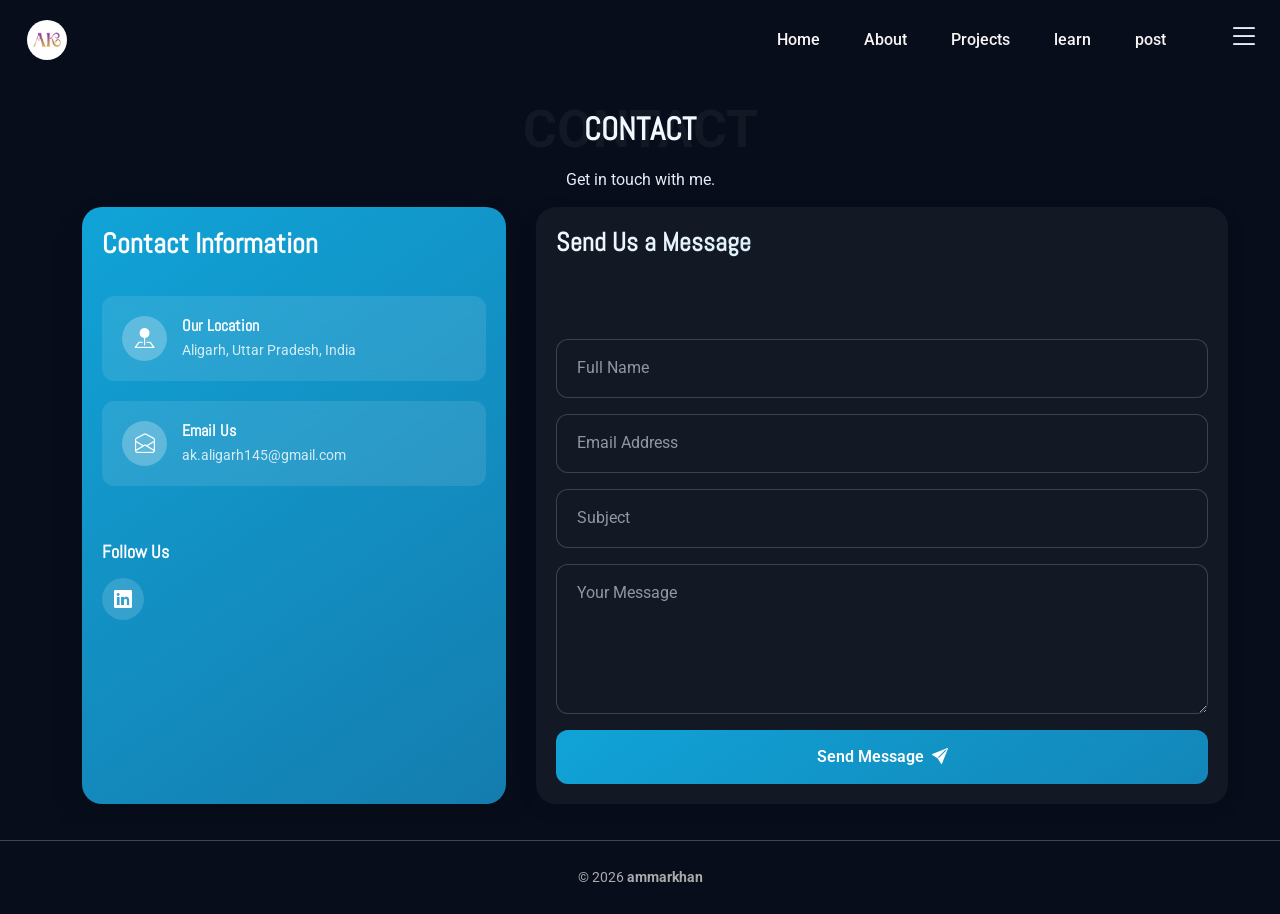
<file: templates/contact.html>
<!DOCTYPE html>
<html lang="en">

<head>
  <meta charset="utf-8">
  <meta content="width=device-width, initial-scale=1.0" name="viewport">
  <title>contact | Ammar Khan</title>
  <meta name="description" content="">
  <meta name="keywords" content="">

 

  <!-- Fonts -->
  <link href="https://fonts.googleapis.com" rel="preconnect">
  <link href="https://fonts.gstatic.com" rel="preconnect" crossorigin>
  <link href="https://fonts.googleapis.com/css2?family=Roboto:ital,wght@0,100;0,300;0,400;0,500;0,700;0,900;1,100;1,300;1,400;1,500;1,700;1,900&family=Mukta:wght@200;300;400;500;600;700;800&family=Abel:wght@400&display=swap" rel="stylesheet">

  <!-- Vendor CSS Files -->
  <link href="/static/assets/vendor/bootstrap/css/bootstrap.min.css" rel="stylesheet">
  <link href="/static/assets/vendor/bootstrap-icons/bootstrap-icons.css" rel="stylesheet">
  <link href="/static/assets/vendor/aos/aos.css" rel="stylesheet">
  <link href="/static/assets/vendor/swiper/swiper-bundle.min.css" rel="stylesheet">
  <link href="/static/assets/vendor/glightbox/css/glightbox.min.css" rel="stylesheet">

  <!-- Main CSS File -->
  <link href="/static/assets/css/main.css" rel="stylesheet">



</head>

<body class="index-page">

  <header id="header" class="header d-flex align-items-center position-relative">
    <div class="container-fluid position-relative d-flex align-items-center justify-content-between">

      <a href="/" class="logo d-flex align-items-center">
        <!-- Uncomment the line below if you also wish to use an image logo -->
        <img src="/static/assets/img/logo.png" alt="logo" class="logo-circle">
        <h1 class="sitename"></h1>
        </a>
      
     
       <div class="main-links d-none d-xl-flex align-items-center ">
          <a href="/" class="nav-link">Home</a>
          <a href="/about" class="nav-link">About</a>
          <a href="/projects" class="nav-link">Projects</a>
          
          <a href="/learn" class="nav-link">learn</a>
          <a href="/post" class="nav-link">post</a>
      </div>
       <nav id="navmenu" class="navmenu ">
        <ul>
         <li class="d-xl-none"><a href="/">Home</a></li>
    <li class="d-xl-none"><a href="/about">About</a></li>
 
    <li class="d-xl-none"><a href="/projects">Projects</a></li>
        <li class="d-xl-none"><a href="/learn">learn </a></li>
    <li class="d-xl-none"><a href="/post">post</a></li>
        
      
        

      
              <li><a href="/signup">Signup</a></li>
              
              <li><a href="/login">login</a></li>
           
              <li><a href="/contact">Contact</a></li>
            </ul>
         
          
       
        <i class="mobile-nav-toggle  bi bi-list"></i>
      </nav>

      

    </div>
  </header>
            
  
   <!-- Contact Section -->
    <section id="contact" class="contact section">
      <!-- Section Title -->
      <div class="container section-title" data-aos="fade-up">
        <span class="description-title">Contact</span>
        <h2>Contact</h2>
        <p>Get in touch with me.</p>
      </div><!-- End Section Title -->

      <div class="container">
        <div class="contact-wrapper">
          <div class="contact-info-panel">
            <div class="contact-info-header">
              <h3>Contact Information</h3>
              
            </div>

            <div class="contact-info-cards">
              <div class="info-card">
                <div class="icon-container">
                  <i class="bi bi-pin-map-fill"></i>
                </div>
                <div class="card-content">
                  <h4>Our Location</h4>
                  <p>Aligarh, Uttar Pradesh, India</p>
                </div>
              </div>

              <div class="info-card">
                <div class="icon-container">
                  <i class="bi bi-envelope-open"></i>
                </div>
                <div class="card-content">
                  <h4>Email Us</h4>
                  <p>ak.aligarh145@gmail.com</p>
                </div>
              </div>
             
               
          
             

              

          <div class="social-links-panel">
              <h5>Follow Us</h5>
              <div class="social-icons">
             
                <a href="https://linkedin.com/in/ammar-khan-590316248"><i class="bi bi-linkedin"></i></a>
               
              </div>
            </div>
          </div>
           </div>

            <div class="form-container">
              <h3>Send Us a Message</h3>
              
                <form method="POST" action="/contact" enctype="multipart/form-data"  >
             
                <div class="form-floating mb-3">
                  <input type="text" class="form-control" id="nameInput" name="name" placeholder="Full Name" required>
                  <label for="nameInput">Full Name</label>
                </div>

                <div class="form-floating mb-3">
                  <input type="email" class="form-control" id="emailInput" name="email" placeholder="Email Address" required>
                  <label for="emailInput">Email Address</label>
                </div>

                <div class="form-floating mb-3">
                  <input type="text" class="form-control" id="subjectInput" name="subject" placeholder="Subject" required>
                  <label for="subjectInput">Subject</label>
                </div>

                <div class="form-floating mb-3">
                  <textarea class="form-control" id="messageInput" name="message" rows="5" placeholder="Your Message" style="height: 150px" required></textarea>
                  <label for="messageInput">Your Message</label>
                </div>

                

                <div class="d-grid">
                  <button type="submit" class="btn-submit">Send Message <i class="bi bi-send-fill ms-2"></i></button>
                </div>
              </form>
            </div>
         
        </div>
      </div>
    </section><!-- /Contact Section -->

    <hr>
    <footer class="site-footer">
  <div class="footer-content">

    <p class="copyright">
      © <span>2026</span> <strong>ammarkhan</strong>
    </p>

  </div>
</footer>
   

 
  <!-- Preloader -->
  <div id="preloader"></div>

  <!-- Vendor JS Files -->
  <script src="/static/assets/vendor/bootstrap/js/bootstrap.bundle.min.js"></script>

  <script src="/static/assets/vendor/aos/aos.js"></script>
  <script src="/static/assets/vendor/purecounter/purecounter_vanilla.js"></script>
  <script src="/static/assets/vendor/imagesloaded/imagesloaded.pkgd.min.js"></script>
  <script src="/static/assets/vendor/isotope-layout/isotope.pkgd.min.js"></script>
  <script src="/static/assets/vendor/swiper/swiper-bundle.min.js"></script>
  <script src="/static/assets/vendor/glightbox/js/glightbox.min.js"></script>

  <!-- Main JS File -->
  <script src="/static/assets/js/main.js"></script>

</body>
</html>
</file>
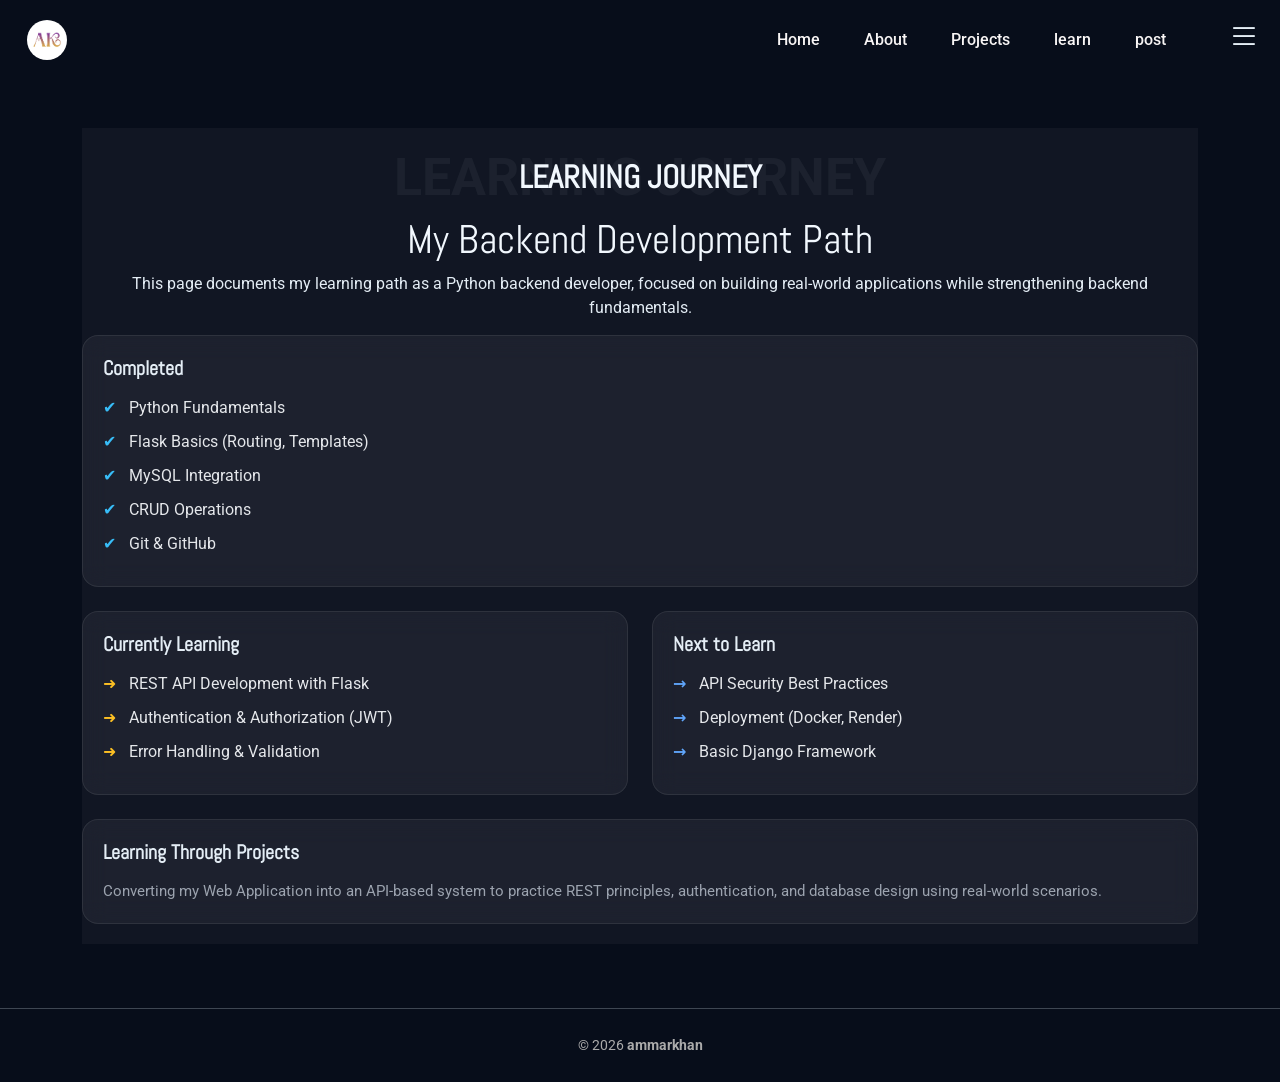
<file: templates/learn.html>
<!DOCTYPE html>
<html lang="en">

<head>
  <meta charset="utf-8">
  <meta content="width=device-width, initial-scale=1.0" name="viewport">
  <title>learn | Ammar Khan</title>
  <meta name="description" content="">
  <meta name="keywords" content="">

 

  <!-- Fonts -->
  <link href="https://fonts.googleapis.com" rel="preconnect">
  <link href="https://fonts.gstatic.com" rel="preconnect" crossorigin>
  <link href="https://fonts.googleapis.com/css2?family=Roboto:ital,wght@0,100;0,300;0,400;0,500;0,700;0,900;1,100;1,300;1,400;1,500;1,700;1,900&family=Mukta:wght@200;300;400;500;600;700;800&family=Abel:wght@400&display=swap" rel="stylesheet">

  <!-- Vendor CSS Files -->
  <link href="/static/assets/vendor/bootstrap/css/bootstrap.min.css" rel="stylesheet">
  <link href="/static/assets/vendor/bootstrap-icons/bootstrap-icons.css" rel="stylesheet">
  <link href="/static/assets/vendor/aos/aos.css" rel="stylesheet">
  <link href="/static/assets/vendor/swiper/swiper-bundle.min.css" rel="stylesheet">
  <link href="/static/assets/vendor/glightbox/css/glightbox.min.css" rel="stylesheet">

  <!-- Main CSS File -->
  <link href="/static/assets/css/main.css" rel="stylesheet">



</head>
<body class="index-page">

  <header id="header" class="header d-flex align-items-center position-relative">
    <div class="container-fluid position-relative d-flex align-items-center justify-content-between">

      <a href="/" class="logo d-flex align-items-center">
        <!-- Uncomment the line below if you also wish to use an image logo -->
        <img src="/static/assets/img/logo.png" alt="logo" class="logo-circle">
        <h1 class="sitename"></h1>
        </a>
      
     
       <div class="main-links d-none d-xl-flex align-items-center ">
          <a href="/" class="nav-link">Home</a>
          <a href="/about" class="nav-link">About</a>
          <a href="/projects" class="nav-link">Projects</a>
          
          <a href="/learn" class="nav-link">learn</a>
          <a href="/post" class="nav-link">post</a>
      </div>
       <nav id="navmenu" class="navmenu ">
        <ul>
         <li class="d-xl-none"><a href="/">Home</a></li>
    <li class="d-xl-none"><a href="/about">About</a></li>
 
    <li class="d-xl-none"><a href="/projects">Projects</a></li>
        <li class="d-xl-none"><a href="/learn">learn </a></li>
    <li class="d-xl-none"><a href="/post">post</a></li>
        
      
        

      
              <li><a href="/signup">Signup</a></li>
              
              <li><a href="/login">login</a></li>
           
              <li><a href="/contact">Contact</a></li>
            </ul>
         
          
       
        <i class="mobile-nav-toggle  bi bi-list"></i>
      </nav>

      

    </div>
  </header>

<div class="container py-5">

  <!-- Header -->
   <section id="about" class="about section light-background">

      <!-- Section Title -->
    <div class="container section-title" data-aos="fade-up">
        <span class="description-title">Learning journey</span>
        <h2>Learning journey</h2>
        <h1 >My Backend Development Path</h1>
        <p class="intro-text">
      This page documents my learning path as a Python backend developer,
      focused on building real-world applications while strengthening backend fundamentals.
    </p>
      </div><!-- End Section Title -->
      
 

  <!-- Completed Section -->
  <div class="glass-card mb-4">
    <h5 class="card-title">Completed</h5>
    <ul class="journey-list">
      <li>Python Fundamentals</li>
      <li>Flask Basics (Routing, Templates)</li>
      <li>MySQL Integration</li>
      <li>CRUD Operations</li>
      <li>Git & GitHub</li>
    </ul>
  </div>

  <!-- Current + Next -->
  <div class="row g-4 mb-4">
    <div class="col-md-6">
      <div class="glass-card h-100">
        <h5 class="card-title">Currently Learning</h5>
        <ul class="journey-list current">
          <li>REST API Development with Flask</li>
          <li>Authentication & Authorization (JWT)</li>
          <li>Error Handling & Validation</li>
        </ul>
      </div>
    </div>

    <div class="col-md-6">
      <div class="glass-card h-100">
        <h5 class="card-title">Next to Learn</h5>
        <ul class="journey-list next">
          <li>API Security Best Practices</li>
          <li>Deployment (Docker, Render)</li>
          <li>Basic Django Framework</li>
        </ul>
      </div>
    </div>
  </div>

  <!-- Learning Through Projects -->
  <div class="glass-card">
    <h5 class="card-title">Learning Through Projects</h5>
    <p class="project-text">
      Converting my Web Application into an API-based system to
      practice REST principles, authentication, and database design using real-world scenarios.
    </p>
  </div>

</div>



<hr>
    <footer class="site-footer">
  <div class="footer-content">

  
    <p class="copyright">
      © <span>2026</span> <strong>ammarkhan</strong>
    </p>

  </div>
</footer>

  <!-- Preloader -->
  <div id="preloader"></div>

  <!-- Vendor JS Files -->
  <script src="/static/assets/vendor/bootstrap/js/bootstrap.bundle.min.js"></script>
 
  <script src="/static/assets/vendor/aos/aos.js"></script>
  <script src="/static/assets/vendor/purecounter/purecounter_vanilla.js"></script>
  <script src="/static/assets/vendor/imagesloaded/imagesloaded.pkgd.min.js"></script>
  <script src="/static/assets/vendor/isotope-layout/isotope.pkgd.min.js"></script>
  <script src="/static/assets/vendor/swiper/swiper-bundle.min.js"></script>
  <script src="/static/assets/vendor/glightbox/js/glightbox.min.js"></script>

  <!-- Main JS File -->
  <script src="/static/assets/js/main.js"></script>

</body>
</html>
</file>
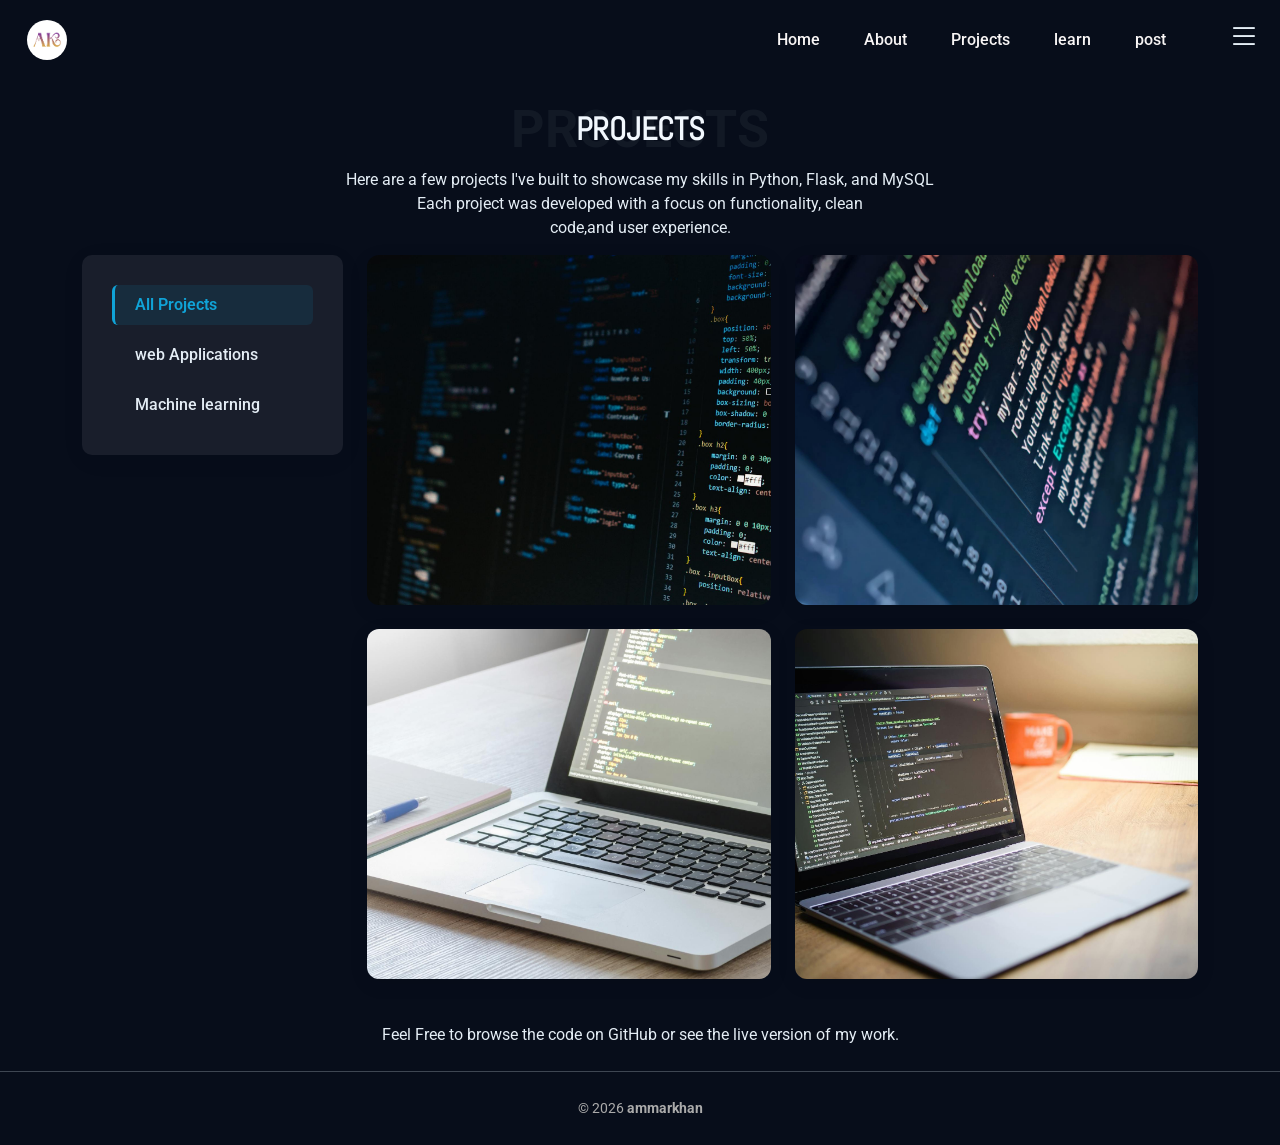
<file: templates/projects.html>
<!DOCTYPE html>
<html lang="en">

<head>
  <meta charset="utf-8">
  <meta content="width=device-width, initial-scale=1.0" name="viewport">
  <title>Projects | Ammar Khan</title>
  <meta name="description" content="">
  <meta name="keywords" content="">

 

  <!-- Fonts -->
  <link href="https://fonts.googleapis.com" rel="preconnect">
  <link href="https://fonts.gstatic.com" rel="preconnect" crossorigin>
  <link href="https://fonts.googleapis.com/css2?family=Roboto:ital,wght@0,100;0,300;0,400;0,500;0,700;0,900;1,100;1,300;1,400;1,500;1,700;1,900&family=Mukta:wght@200;300;400;500;600;700;800&family=Abel:wght@400&display=swap" rel="stylesheet">

  <!-- Vendor CSS Files -->
  <link href="/static/assets/vendor/bootstrap/css/bootstrap.min.css" rel="stylesheet">
  <link href="/static/assets/vendor/bootstrap-icons/bootstrap-icons.css" rel="stylesheet">
  <link href="/static/assets/vendor/aos/aos.css" rel="stylesheet">
  <link href="/static/assets/vendor/swiper/swiper-bundle.min.css" rel="stylesheet">
  <link href="/static/assets/vendor/glightbox/css/glightbox.min.css" rel="stylesheet">

  <!-- Main CSS File -->
  <link href="/static/assets/css/main.css" rel="stylesheet">



</head>

<body class="index-page">

  <header id="header" class="header d-flex align-items-center position-relative">
    <div class="container-fluid position-relative d-flex align-items-center justify-content-between ">

      <a href="/" class="logo d-flex align-items-center">
        <!-- Uncomment the line below if you also wish to use an image logo -->
        <img src="/static/assets/img/logo.png" alt="logo" class="logo-circle">
        <h1 class="sitename"></h1>
        </a>

      <div class="main-links d-none d-xl-flex align-items-center ">
          <a href="/" class="nav-link">Home</a>
          <a href="/about" class="nav-link">About</a>
          <a href="/projects" class="nav-link">Projects</a>
        
          <a href="/learn" class="nav-link">learn</a>
          <a href="/post" class="nav-link">post</a>
      </div>
    <nav id="navmenu" class="navmenu">
  <ul>

    <!-- MOBILE-ONLY LINKS -->
    <li class="d-xl-none"><a href="/">Home</a></li>
    <li class="d-xl-none"><a href="/about">About</a></li>
    
    <li class="d-xl-none"><a href="/projects">Projects</a></li>
    <li class="d-xl-none"><a href="/learn">learn</a></li>
    <li class="d-xl-none"><a href="/post">post</a></li>

      <li><a href="/contact">Contact</a></li>
            </ul>

     

  <!-- MOBILE TOGGLE -->
  <i class="mobile-nav-toggle d-xl-none bi bi-list"></i>
</nav>
  </header>

<!-- project Section -->
    <section id="project" class="project section">

      <!-- Section Title -->
      <div class="container section-title" data-aos="fade-up">
        <span class="description-title">Projects</span>
        <h2>Projects</h2>
        <p>Here are a few projects I've built to showcase my skills in Python, Flask, and MySQL</p>
        <p>Each project was developed with a focus on functionality, clean</p>
        <p>code,and user experience.</p>
      </div><!-- End Section Title -->

      <div class="container" data-aos="fade-up" data-aos-delay="100">

        <div class="isotope-layout" data-default-filter="*" data-layout="masonry" data-sort="original-order">

          <div class="row">
            <div class="col-lg-3 filter-sidebar">
              <div class="filters-wrapper" data-aos="fade-right" data-aos-delay="150">
                <ul class="project-filters isotope-filters">
                  <li data-filter="*" class="filter-active">All Projects</li>
                  <li data-filter=".filter-webApplications">web Applications</li>
                  <li data-filter=".filter-Machinelearning">Machine learning</li>
                 
                </ul>
              </div>
            </div>

            <div class="col-lg-9">
              <div class="row gy-4 project-container isotope-container" data-aos="fade-up" data-aos-delay="0">

                <div class="col-lg-6 col-md-6 project-item isotope-item filter-webApplications">
                  <div class="project-wrap">
                    <img src="/static/assets/img/project/project1.jpg" class="img-fluid" alt="project Image" loading="lazy">
                    <div class="project-info">
                      <div class="content">
                        <span class="category">Bookstore web Application</span>
                        <p>Full stack web application with flask and MySQL.</p>
                        
                            
                        <div class="target=_blank github-box d-flex align-items-center justify-content-center">
                        <a href="https://github.com/Ammar-Dev74/Bookstore-web-application">
                          View on GitHub
                           </a>
                          
                          
                  </div>
                          </div>
                    </div>
                  </div>
                </div><!-- End project Item -->

                <div class="col-lg-6 col-md-6 project-item isotope-item filter-webApplications">
                  <div class="project-wrap">
                    <img src="/static/assets/img/project/project2.jpg" class="img-fluid" alt="project Image" loading="lazy">
                    <div class="project-info">
                      <div class="content">
                        <span class="category">Portfolio website</span>
                         <p>A modern, responsive Protfolio website built to showcase my project and skills.</p>
                        
                            
                        <div class="target=_blank github-box d-flex align-items-center justify-content-center">
                        <a href="https://github.com/Ammar-Dev74/Portfolio-website">
                          View on GitHub
                           </a>
                        </div>
                      </div>
                    </div>
                  </div>
                </div><!-- End project Item -->

                <div class="col-lg-6 col-md-6 project-item isotope-item filter-webApplications">
                  <div class="project-wrap">
                    <img src="/static/assets/img/project/project3.jpg" class="img-fluid" alt="project Image" loading="lazy">
                    <div class="project-info">
                      <div class="content">
                        <span class="category">CRUD Product application</span>
                        <p>Implementing crud functionality for products.</p>
                        
                            
                        <div class="target=_blank github-box d-flex align-items-center justify-content-center">
                        <a href="https://github.com/Ammar-Dev74/product-store-flask.git">
                          View on GitHub
                           </a>
                        </div>
                      </div>
                    </div>
                  </div>
                </div><!-- End project Item -->

                <div class="col-lg-6 col-md-6 project-item isotope-item filter-Machinelearning">
                  <div class="project-wrap">
                    <img src="/static/assets/img/project/project4.jpg" class="img-fluid" alt="project Image" loading="lazy">
                    <div class="project-info">
                      <div class="content">
                        <span class="category">Stock price prediction</span>
                        <p>Machine learning project to predict stock price using LSTM model.</p>
                        
                            
                        <div class="target=_blank github-box d-flex align-items-center justify-content-center">
                        <a href="https://github.com/Ammar-Dev74/Stock-Price-prediction-">
                          View on GitHub
                           </a>
                        </div>
                      </div>
                    </div>
                  </div>
                </div><!-- End project Item -->
              </div><!-- End project Container -->
            </div>
          </div>

        </div>

      </div>

    </section><!-- /project Section -->
<p class="text-center my-4">
  Feel Free to browse the code on GitHub or see the live version of my work.
</p>



<hr>
  <footer class="site-footer">
  <div class="footer-content">

 
    <p class="copyright">
      © <span>2026</span> <strong>ammarkhan</strong>
    </p>

  </div>
</footer>




  <!-- Preloader -->
  <div id="preloader"></div>

  <!-- Vendor JS Files -->
  <script src="/static/assets/vendor/bootstrap/js/bootstrap.bundle.min.js"></script>
 
  <script src="/static/assets/vendor/aos/aos.js"></script>
  <script src="/static/assets/vendor/purecounter/purecounter_vanilla.js"></script>
  <script src="/static/assets/vendor/imagesloaded/imagesloaded.pkgd.min.js"></script>
  <script src="/static/assets/vendor/isotope-layout/isotope.pkgd.min.js"></script>
  <script src="/static/assets/vendor/swiper/swiper-bundle.min.js"></script>
  <script src="/static/assets/vendor/glightbox/js/glightbox.min.js"></script>

  <!-- Main JS File -->
  <script src="/static/assets/js/main.js"></script>

</body>

</html>
</file>
<file: static/assets/css/main.css>
/* Fonts */
:root {
  --default-font: "Roboto",  system-ui, -apple-system, "Segoe UI", Roboto, "Helvetica Neue", Arial, "Noto Sans", "Liberation Sans", sans-serif, "Apple Color Emoji", "Segoe UI Emoji", "Segoe UI Symbol", "Noto Color Emoji";
  --heading-font: "Abel",  sans-serif;
  --nav-font: "Mukta",  sans-serif;
}

/* Global Colors - The following color variables are used throughout the website. Updating them here will change the color scheme of the entire website */
:root { 
  --background-color: #070d1a; /* Background color for the entire website, including individual sections */
  --default-color: #e4edf5; /* Default color used for the majority of the text content across the entire website */
  --heading-color: #f2f8fe; /* Color for headings, subheadings and title throughout the website */
  --accent-color: #10a3d7; /* Accent color that represents your brand on the website. It's used for buttons, links, and other elements that need to stand out */
  --surface-color: #131825; /* The surface color is used as a background of boxed elements within sections, such as cards, icon boxes, or other elements that require a visual separation from the global background. */
  --contrast-color: #ffffff; /* Contrast color for text, ensuring readability against backgrounds of accent, heading, or default colors. */
}

/* Nav Menu Colors - The following color variables are used specifically for the navigation menu. They are separate from the global colors to allow for more customization options */
:root {
  --nav-color: #e4edf5;  /* The default color of the main navmenu links */
  --nav-hover-color: #10a3d7; /* Applied to main navmenu links when they are hovered over or active */
  --nav-mobile-background-color: rgba(22, 29, 44, 0.95); /* Used as the background color for mobile navigation menu */
  --nav-dropdown-background-color: rgba(23, 30, 47, 0.95); /* Used as the background color for dropdown items that appear when hovering over primary navigation items */
  --nav-dropdown-color: rgba(215, 226, 235, 0.645); /* Used for navigation links of the dropdown items in the navigation menu. */
  --nav-dropdown-hover-color: #ffffff; /* Similar to --nav-hover-color, this color is applied to dropdown navigation links when they are hovered over. */
}

/* Color Presets - These classes override global colors when applied to any section or element, providing reuse of the sam color scheme. */

.light-background {
  --background-color: #111623;
  --surface-color: #161c2a;
}

.dark-background {
  --background-color: #060606;
  --default-color: #ffffff;
  --heading-color: #ffffff;
  --surface-color: #252525;
  --contrast-color: #ffffff;
}


/*--------------------------------------------------------------
# General Styling & Shared Classes
--------------------------------------------------------------*/




  body {
  color: var(--default-color);
  background-color: var(--background-color);
  font-family: var(--default-font);
  }

a {
  color: var(--accent-color);
  text-decoration: none;
  transition: 0.3s;
}

a:hover {
  color: color-mix(in srgb, var(--accent-color), transparent 25%);
  text-decoration: none;
}

h1,
h2,
h3,
h4,
h5,
h6 {
  color: var(--heading-color);
  font-family: var(--heading-font);
}


/*--------------------------------------------------------------
# Global Header
--------------------------------------------------------------*/
.header {
  --background-color: rgba(255, 255, 255, 0);
  color: var(--default-color);
  background-color: var(--background-color);
  padding: 15px;
  transition: all 0.5s;
  z-index: 997;
}



.logo-circle {
  width: 40px;          /* increase for bigger logo */
  height: 40px;
  border-radius: 50%;    /* makes it circular */
  object-fit: cover;     /* prevents distortion */
  overflow: hidden;
}

.logo-circle {
  width: 20px;
  height: 20px;
}

@media (min-width: 992px) {
  .logo-circle {
    width:40px;
    height: 40px;
  }
}


.scrolled .header {
  box-shadow: 0px 0 18px rgba(0, 0, 0, 0.1);
}


.main-links {
  gap: 20px;
  position: absolute;
  left: 60%;
}

.main-links .nav-link {
  color: #f8f5f5;
  font-weight: 500;
   
  text-decoration: none;
  padding: 8px 12px;
  right:20px;
  top:20px ;
}




.main-links .nav-link:hover {
  color: #3e67a3;
}

/*--------------------------------------------------------------
# Navigation Menu
--------------------------------------------------------------*/
/* Navmenu */



.mobile-nav-toggle {
  color: var(--nav-color);
  position: fixed;
  
  top: 20px;
  right: 20px;
  
  
  font-size: 32px;
  line-height: 0;
  cursor: pointer;
  display: block !important;
  z-index: 998;
  transition: 0.3s;
}

.mobile-nav-toggle:hover {
  color: var(--nav-hover-color);
}

.navmenu {
  position: fixed;
  top: 0;
  bottom: 0;
  right: -300px;
  z-index: 997;
  transition: 0.3s;
  width: 300px;
  overflow: hidden;
  
}

.navmenu ul {
  display: block;
  list-style: none;
  padding: 20px 10px;
  margin: 0;
  overflow-y: auto;
  transition: 0.3s;
  z-index: 998;
}

.navmenu a,
.navmenu a:focus {
  color: var(--nav-dropdown-color);
  padding: 15px 20px;
  font-family: var(--nav-font);
  font-size: 17px;
  font-weight: 500;
  display: flex;
  align-items: center;
  justify-content: space-between;
  white-space: nowrap;
  transition: 0.3s;
}

.navmenu a i,
.navmenu a:focus i {
  font-size: 12px;
  line-height: 0;
  margin-left: 5px;
  width: 30px;
  height: 30px;
  display: flex;
  align-items: center;
  justify-content: center;
  border-radius: 50%;
  transition: 0.3s;
  background-color: color-mix(in srgb, var(--accent-color), transparent 90%);
}

.navmenu a i:hover,
.navmenu a:focus i:hover {
  background-color: var(--accent-color);
  color: var(--contrast-color);
}

.navmenu a:hover,
.navmenu .active,
.navmenu .active:focus {
  color: var(--nav-dropdown-hover-color);
}

.navmenu .active i,
.navmenu .active:focus i {
  background-color: var(--accent-color);
  color: var(--contrast-color);
  transform: rotate(180deg);
}

.navmenu .dropdown ul {
  position: static;
  display: none;
  z-index: 99;
  padding: 10px 0;
  margin: 10px 20px;
  box-shadow: none;
  transition: all 0.5s ease-in-out;
}

.navmenu .dropdown>.dropdown-active {
  display: block;
  background-color: var(--nav-dropdown-background-color);
  border: 1px solid color-mix(in srgb, var(--nav-dropdown-color), transparent 90%);
}

.mobile-nav-active .mobile-nav-toggle {
  right: 310px;
  font-size: 36px;
}

.mobile-nav-active .navmenu {
  position: fixed;
  overflow: hidden;
  top: 0;
  bottom: 0;
  right: 0;
  background-color: var(--nav-mobile-background-color);
  transition: 0.3s;
}







/*--------------------------------------------------------------
# Preloader
--------------------------------------------------------------*/
#preloader {
  position: fixed;
  inset: 0;
  z-index: 999999;
  overflow: hidden;
  background: var(--background-color);
  transition: all 0.6s ease-out;
}

#preloader:before {
  content: "";
  position: fixed;
  top: calc(50% - 30px);
  left: calc(50% - 30px);
  border: 6px solid #ffffff;
  border-color: var(--accent-color) transparent var(--accent-color) transparent;
  border-radius: 50%;
  width: 60px;
  height: 60px;
  animation: animate-preloader 1.5s linear infinite;
}

@keyframes animate-preloader {
  0% {
    transform: rotate(0deg);
  }

  100% {
    transform: rotate(360deg);
  }
}

/*--------------------------------------------------------------
# Scroll Top Button
--------------------------------------------------------------*/


/*--------------------------------------------------------------
# Disable aos animation delay on mobile devices
--------------------------------------------------------------*/
@media screen and (max-width: 768px) {
  [data-aos-delay] {
    transition-delay: 0 !important;
  }
}

/*--------------------------------------------------------------
# Global Page Titles & Breadcrumbs
--------------------------------------------------------------*/
.page-title {
  color: var(--default-color);
  background-color: var(--background-color);
  position: relative;
}

.page-title .heading {
  padding: 80px 0;
  border-top: 1px solid color-mix(in srgb, var(--default-color), transparent 90%);
}

.page-title .heading h1 {
  font-size: 38px;
  font-weight: 700;
}

.page-title nav {
  background-color: color-mix(in srgb, var(--default-color), transparent 95%);
  padding: 20px 0;
}

.page-title nav ol {
  display: flex;
  flex-wrap: wrap;
  list-style: none;
  margin: 0;
  font-size: 16px;
  font-weight: 600;
}

.page-title nav ol li+li {
  padding-left: 10px;
}

.page-title nav ol li+li::before {
  content: "/";
  display: inline-block;
  padding-right: 10px;
  color: color-mix(in srgb, var(--default-color), transparent 70%);
}

/*--------------------------------------------------------------
# Global Sections
--------------------------------------------------------------*/
section,
.section {
  color: var(--default-color);
  background-color: var(--background-color);
  padding: 20px 0;
  scroll-margin-top: 0;
  overflow: clip;
}

@media (max-width: 1024px) {

  section,
  .section {
    scroll-margin-top: 0;
  }
}

/*--------------------------------------------------------------
# Global Section Titles
--------------------------------------------------------------*/
.section-title {
  text-align: center;
  padding: 10px 0;
  margin-bottom: 5px;
  position: relative;
}

.section-title h2 {
  font-size: 32px;
  font-weight: 700;
  text-transform: uppercase;
  margin-bottom: 20px;
  padding-bottom: 0;
  position: relative;
  z-index: 2;
}

.section-title span {
  position: absolute;
  top: 4px;
  color: color-mix(in srgb, var(--heading-color), transparent 95%);
  left: 0;
  right: 0;
  z-index: 1;
  font-weight: 700;
  font-size: 52px;
  text-transform: uppercase;
  line-height: 1;
}

.section-title p {
  margin-bottom: 0;
  position: relative;
  z-index: 2;
}

@media (max-width: 575px) {
  .section-title h2 {
    font-size: 28px;
    margin-bottom: 15px;
  }

  .section-title span {
    font-size: 38px;
  }
}

/*--------------------------------------------------------------
# Hero Section
--------------------------------------------------------------*/
.hero {
  padding-top: 20px;
  position: relative;
  min-height: 100vh;
  width: 100%;
  display: flex;
  align-items: center;
  overflow: hidden;
  padding-bottom: 20px;
}

.hero::before {
  content: "";
  position: absolute;
  top: 0;
  left: 0;
  right: 0;
  bottom: 0;
  background-image: radial-gradient(circle, color-mix(in srgb, var(--accent-color), transparent 90%) 1px, transparent 1px);
  background-size: 30px 30px;
  opacity: 0.5;
  z-index: 1;
}

.hero .container {
  position: relative;
  z-index: 2;
}

.hero .hero-content {
  padding-right: 2.5rem;
}

@media (max-width: 991px) {
  .hero .hero-content {
    padding-right: 0;
    margin-bottom: 6rem;
    text-align: center;
  }
}

.hero .hero-content .subtitle {
  margin-bottom: 1.5rem;
  position: relative;
  display: inline-block;
}

.hero .hero-content .subtitle span {
  font-size: 1rem;
  font-weight: 700;
  letter-spacing: 3px;
  padding-bottom: 10px;
  position: relative;
  color: color-mix(in srgb, var(--heading-color), transparent 20%);
}

.hero .hero-content .subtitle span::after {
  content: "";
  position: absolute;
  left: 0;
  bottom: 0;
  width: 40px;
  height: 2px;
  background-color: var(--accent-color);
}

@media (max-width: 991px) {
  .hero .hero-content .subtitle span::after {
    right: 0;
    margin: 0 auto;
  }
}

.hero .hero-content .title {
  font-size: 4.5rem;
  line-height: 1.1;
  font-weight: 800;
  margin-bottom: 2rem;
  letter-spacing: -1px;
  color: var(--heading-color);
}

.hero .hero-content .title .highlight {
  position: relative;
  display: inline-block;
  color: var(--accent-color);
}

.hero .hero-content .title .highlight::after {
  content: "";
  position: absolute;
  bottom: 10px;
  left: 0;
  width: 100%;
  height: 8px;
  background-color: color-mix(in srgb, var(--accent-color), transparent 85%);
  z-index: -1;
}

@media (max-width: 1200px) {
  .hero .hero-content .title {
    font-size: 3.8rem;
  }
}

@media (max-width: 991px) {
  .hero .hero-content .title {
    font-size: 3.2rem;
  }
}

@media (max-width: 767px) {
  .hero .hero-content .title {
    font-size: 2.8rem;
  }
}

@media (max-width: 480px) {
  .hero .hero-content .title {
    font-size: 2.4rem;
  }
}

.hero .hero-content .description {
  margin-bottom: 2.5rem;
}

.hero .hero-content .description p {
  font-size: 1.05rem;
  line-height: 1.7;
  color: color-mix(in srgb, var(--default-color), transparent 20%);
}

.hero .hero-content .hero-buttons {
  display: flex;
  gap: 1.25rem;
}

@media (max-width: 991px) {
  .hero .hero-content .hero-buttons {
    justify-content: center;
  }
}

@media (max-width: 480px) {
  .hero .hero-content .hero-buttons {
    flex-direction: column;
    gap: 1rem;
  }
}

.hero .hero-content .hero-buttons .primary-btn {
  display: inline-flex;
  align-items: center;
  justify-content: center;
  background-color: var(--accent-color);
  color: var(--contrast-color);
  padding: 1rem 2rem;
  border-radius: 50px;
  font-weight: 600;
  transition: all 0.3s ease;
}

.hero .hero-content .hero-buttons .primary-btn i {
  margin-left: 8px;
  font-size: 0.85rem;
  transition: transform 0.3s ease;
}

.hero .hero-content .hero-buttons .primary-btn:hover {
  background-color: color-mix(in srgb, var(--accent-color), transparent 20%);
  transform: translateY(-3px);
  box-shadow: 0 10px 20px color-mix(in srgb, var(--accent-color), transparent 80%);
}

.hero .hero-content .hero-buttons .primary-btn:hover i {
  transform: translateX(4px);
}

.hero .hero-content .hero-buttons .secondary-btn {
  display: inline-flex;
  align-items: center;
  justify-content: center;
  border: 1px solid color-mix(in srgb, var(--default-color), transparent 75%);
  background-color: transparent;
  color: var(--default-color);
  padding: 1rem 2rem;
  border-radius: 50px;
  font-weight: 600;
  transition: all 0.3s ease;
}

.hero .hero-content .hero-buttons .secondary-btn:hover {
  border-color: var(--default-color);
  transform: translateY(-3px);
}

.hero .hero-visual {
  position: relative;
}

.hero .hero-visual .image-wrapper {
  position: relative;
  border-radius: 20px;
  overflow: hidden;
  transform: perspective(1000px) rotateY(-5deg) rotateX(5deg);
  transition: transform 0.5s ease;
  box-shadow: 0 25px 50px -12px rgba(0, 0, 0, 0.25);
}

.hero .hero-visual .image-wrapper:hover {
  transform: perspective(1000px) rotateY(0deg) rotateX(0deg);
}

.hero .hero-visual .image-wrapper .main-image {
  width: 100%;
  height: auto;
  display: block;
}

.hero .hero-visual .image-wrapper .floating-element {
  position: absolute;
  width: 60px;
  height: 60px;
  display: flex;
  align-items: center;
  justify-content: center;
  border-radius: 50%;
  background-color: color-mix(in srgb, var(--surface-color), transparent 40%);
  backdrop-filter: blur(10px);
  box-shadow: 0 8px 32px rgba(0, 0, 0, 0.1);
  animation: float 6s ease-in-out infinite;
}

.hero .hero-visual .image-wrapper .floating-element i {
  font-size: 1.5rem;
  color: var(--accent-color);
}

.hero .hero-visual .image-wrapper .floating-element.top-left {
  top: -20px;
  left: -20px;
  animation-delay: 0.5s;
}

.hero .hero-visual .image-wrapper .floating-element.bottom-right {
  bottom: -20px;
  right: -20px;
  animation-delay: 1.5s;
}

.hero .hero-visual .image-wrapper .experience-badge {
  position: absolute;
  bottom: 30px;
  left: 30px;
  background-color: color-mix(in srgb, var(--surface-color), transparent 40%);
  backdrop-filter: blur(10px);
  border-radius: 10px;
  padding: 1rem;
  display: flex;
  flex-direction: column;
  box-shadow: 0 8px 32px rgba(0, 0, 0, 0.1);
  min-width: 140px;
}

.hero .hero-visual .image-wrapper .experience-badge .years {
  font-size: 2.2rem;
  font-weight: 800;
  color: var(--accent-color);
  line-height: 1;
}

.hero .hero-visual .image-wrapper .experience-badge .text {
  font-size: 0.85rem;
  color: var(--default-color);
  font-weight: 500;
}

.hero .hero-visual .client-counter {
  position: absolute;
  top: 30px;
  right: -30px;
  background-color: var(--surface-color);
  border-radius: 10px;
  padding: 1.25rem;
  box-shadow: 0 10px 30px rgba(0, 0, 0, 0.1);
  display: flex;
  flex-direction: column;
  align-items: flex-start;
  min-width: 160px;
}

@media (max-width: 991px) {
  .hero .hero-visual .client-counter {
    right: 0;
  }
}

@media (max-width: 767px) {
  .hero .hero-visual .client-counter {
    right: 20px;
  }
}

.hero .hero-visual .client-counter .counter-number span {
  font-size: 2rem;
  font-weight: 800;
  color: var(--heading-color);
}

.hero .hero-visual .client-counter .counter-text span {
  font-size: 0.9rem;
  color: color-mix(in srgb, var(--default-color), transparent 20%);
}

@keyframes float {
  0% {
    transform: translateY(0);
  }

  50% {
    transform: translateY(-15px);
  }

  100% {
    transform: translateY(0);
  }
}

/*--------------------------------------------------------------
# project Section
--------------------------------------------------------------*/
@media (max-width: 991px) {
  .project .filter-sidebar {
    margin-bottom: 30px;
  }
}

.project .filters-wrapper {
  background-color: color-mix(in srgb, var(--surface-color), var(--default-color) 3%);
  padding: 30px;
  border-radius: 10px;
  box-shadow: 0 5px 25px rgba(0, 0, 0, 0.05);
}

@media (max-width: 991px) {
  .project .filters-wrapper {
    padding: 20px;
  }
}

.project .project-filters {
  padding: 0;
  margin: 0;
  list-style: none;
  display: flex;
  flex-direction: column;
  gap: 10px;
}

@media (max-width: 991px) {
  .project .project-filters {
    flex-direction: row;
    flex-wrap: wrap;
    justify-content: center;
  }
}

.project .project-filters li {
  cursor: pointer;
  padding: 12px 20px;
  font-size: 16px;
  font-weight: 500;
  line-height: 1;
  color: var(--default-color);
  transition: all 0.3s ease-in-out;
  border-radius: 6px;
  background: transparent;
  position: relative;
  border-left: 3px solid transparent;
}

@media (max-width: 991px) {
  .project .project-filters li {
    padding: 8px 16px;
    border: 1px solid color-mix(in srgb, var(--accent-color), transparent 80%);
    border-left-width: 3px;
  }
}

.project .project-filters li:hover {
  color: var(--accent-color);
  background-color: color-mix(in srgb, var(--accent-color), transparent 90%);
  border-left-color: color-mix(in srgb, var(--accent-color), transparent 50%);
}

.project .project-filters li.filter-active {
  color: var(--accent-color);
  background-color: color-mix(in srgb, var(--accent-color), transparent 90%);
  border-left-color: var(--accent-color);
  font-weight: 600;
}

.project .project-wrap {
  transition: 0.4s;
  position: relative;
  overflow: hidden;
  border-radius: 12px;
  box-shadow: 0 5px 20px rgba(0, 0, 0, 0.08);
  height: 100%;
}

.project .project-wrap img {
  transition: transform 0.6s cubic-bezier(0.215, 0.61, 0.355, 1);
  width: 100%;
  height: 350px;
  object-fit: cover;
}

.project .project-wrap .project-info {
  position: absolute;
  bottom: 0;
  left: 0;
  right: 0;
  padding: 25px;
  background: linear-gradient(to top, rgba(0, 0, 0, 0.8) 0%, rgba(0, 0, 0, 0.4) 60%, rgba(0, 0, 0, 0) 100%);
  z-index: 3;
  transition: all 0.4s cubic-bezier(0.215, 0.61, 0.355, 1);
  transform: translateY(20px);
  opacity: 0;
}

.project .project-wrap .project-info .content {
  transition: all 0.4s cubic-bezier(0.215, 0.61, 0.355, 1);
  transform: translateY(20px);
}

.project .project-wrap .project-info .category {
  display: inline-block;
  color: var(--accent-color);
  font-size: 14px;
  font-weight: 500;
  text-transform: uppercase;
  letter-spacing: 1px;
  margin-bottom: 8px;
}

.project .project-wrap .project-info h4 {
  font-size: 20px;
  color: var(--contrast-color);
  font-weight: 700;
  margin-bottom: 15px;
}

.project .project-wrap .project-info {
  display: flex;
  gap: 12px;
}




.project .project-wrap .project-info .project-links a {
  color: var(--contrast-color);
  width: 40px;
  height: 40px;
  display: flex;
  align-items: center;
  justify-content: center;
  background-color: color-mix(in srgb, var(--accent-color), transparent 30%);
  border-radius: 50%;
  font-size: 18px;
  transition: 0.3s;
}

.project .project-wrap .project-info .project-links a:hover {
  background-color: var(--accent-color);
  transform: translateY(-3px);
}

.project .project-wrap:hover {
  transform: translateY(-5px);
}

.project .project-wrap:hover img {
  transform: scale(1.08);
}

.project .project-wrap:hover .project-info {
  transform: translateY(0);
  opacity: 1;
}

.project .project-wrap:hover .project-info .content {
  transform: translateY(0);
}



/*--------------------------------------------------------------
# Contact Section
--------------------------------------------------------------*/


.contact .contact-wrapper {
  display: grid;
  grid-template-columns: 1fr;
  gap: 40px;
}

@media (min-width: 992px) {
  .contact .contact-wrapper {
    grid-template-columns: 38% 62%;
    gap: 30px;
  }
}

.contact .contact-info-panel {
  background: linear-gradient(145deg, var(--accent-color), color-mix(in srgb, var(--accent-color), #1a4372 40%));
  color: var(--contrast-color);
  border-radius: 20px;
  padding: 20px 20px;
  height: 100%;
  display: flex;
  flex-direction: column;
  box-shadow: 0 15px 35px rgba(0, 0, 0, 0.1);
}

.contact .contact-info-panel .contact-info-header {
  margin-bottom: 20px;
}

.contact .contact-info-panel .contact-info-header h3 {
  font-size: 28px;
  font-weight: 700;
  margin-bottom: 15px;
  color: var(--contrast-color);
}

.contact .contact-info-panel .contact-info-header p {
  font-size: 15px;
  opacity: 0.85;
  line-height: 1.6;
}

.contact .contact-info-cards {
  display: grid;
  grid-template-columns: 1fr;
  gap: 20px;
  margin-bottom: auto;
}

@media (min-width: 576px) and (max-width: 991px) {
  .contact .contact-info-cards {
    grid-template-columns: repeat(2, 1fr);
  }
}

.contact .info-card {
  background-color: rgba(255, 255, 255, 0.1);
  border-radius: 12px;
  padding: 20px;
  display: flex;
  align-items: center;
  gap: 15px;
  backdrop-filter: blur(5px);
  transition: all 0.3s ease;
}

.contact .info-card:hover {
  background-color: rgba(255, 255, 255, 0.2);
  transform: translateY(-5px);
}

.contact .info-card .icon-container {
  width: 45px;
  height: 45px;
  flex-shrink: 0;
  background-color: rgba(255, 255, 255, 0.25);
  border-radius: 50%;
  display: flex;
  align-items: center;
  justify-content: center;
}

.contact .info-card .icon-container i {
  font-size: 20px;
  color: var(--contrast-color);
}

.contact .info-card .card-content h4 {
  font-size: 16px;
  font-weight: 600;
  margin-bottom: 5px;
  color: var(--contrast-color);
}

.contact .info-card .card-content p {
  font-size: 14px;
  margin-bottom: 0;
  opacity: 0.8;
}

.contact .social-links-panel {
  margin-top: 35px;
}

.contact .social-links-panel h5 {
  font-size: 18px;
  font-weight: 600;
  margin-bottom: 15px;
  color: var(--contrast-color);
}

.contact .social-links-panel .social-icons {
  display: flex;
  gap: 12px;
}

.contact .social-links-panel .social-icons a {
  display: flex;
  align-items: center;
  justify-content: center;
  width: 42px;
  height: 42px;
  border-radius: 50%;
  background-color: rgba(255, 255, 255, 0.15);
  color: var(--contrast-color);
  font-size: 18px;
  transition: all 0.3s ease;
}

.contact .social-links-panel .social-icons a:hover {
  background-color: rgba(255, 255, 255, 0.3);
  transform: translateY(-5px);
}

.contact .contact-form-panel {
  display: flex;
  flex-direction: column;
  gap: 30px;
}

.contact .map-container {
  width: 100%;
  height: 280px;
  border-radius: 15px;
  overflow: hidden;
  box-shadow: 0 5px 20px rgba(0, 0, 0, 0.08);
}

.contact .form-container {
  background-color: var(--surface-color);
  border-radius: 20px;
  padding: 20px;
  box-shadow: 0 5px 25px rgba(0, 0, 0, 0.06);
}

.contact .form-container h3 {
  font-size: 26px;
  font-weight: 700;
  margin-bottom: 80px;
  color: var(--heading-color);
  background: linear-gradient(120deg, var(--heading-color), color-mix(in srgb, var(--heading-color), var(--accent-color) 30%));
  -webkit-background-clip: text;
  -webkit-text-fill-color: transparent;
  background-clip: text;
  text-fill-color: transparent;
}

.contact .form-container p {
  font-size: 15px;
  color: color-mix(in srgb, var(--default-color), transparent 15%);
  margin-bottom: 25px;
}

.contact .form-container .form-floating {
  margin-bottom: 20px;
}

.contact .form-container .form-floating .form-control {
  border-radius: 12px;
  border: 1px solid color-mix(in srgb, var(--default-color), transparent 80%);
  padding: 24px 20px 8px 20px;
  height: calc(3.5rem + 3px);
  background-color: var(--surface-color);
  color: var(--default-color);
  transition: all 0.3s ease;
}

.contact .form-container .form-floating .form-control:focus {
  box-shadow: 0 0 0 4px color-mix(in srgb, var(--accent-color), transparent 85%);
  border-color: color-mix(in srgb, var(--accent-color), transparent 40%);
  background-color: var(--surface-color);
}

.contact .form-container .form-floating .form-control::placeholder {
  color: transparent;
}

.contact .form-container .form-floating label {
  color: color-mix(in srgb, var(--default-color), transparent 40%);
  padding: 1rem 1.25rem 2.5rem 1.25rem;
}

.contact .form-container .form-floating label::after {
  background-color: transparent;
}

.contact .form-container .btn-submit {
  background: linear-gradient(145deg, var(--accent-color), color-mix(in srgb, var(--accent-color), #1a4372 30%));
  color: var(--contrast-color);
  border: none;
  padding: 15px 25px;
  border-radius: 12px;
  font-weight: 600;
  font-size: 16px;
  transition: all 0.3s ease;
  display: flex;
  align-items: center;
  justify-content: center;
}

.contact .form-container .btn-submit:hover {
  transform: translateY(-3px);
  box-shadow: 0 10px 20px color-mix(in srgb, var(--accent-color), transparent 75%);
}

.contact .form-container .btn-submit i {
  transition: transform 0.3s ease;
}

.contact .form-container .btn-submit:hover i {
  transform: translateX(5px);
}

@media (max-width: 768px) {
  .contact .contact-info-panel {
    padding: 30px 25px;
  }

  .contact .form-container {
    padding: 30px 25px;
  }
}

@media (max-width: 576px) {
  .contact .social-links-panel .social-icons {
    flex-wrap: wrap;
  }
}

/*--------------------------------------------------------------
# project Details Section
--------------------------------------------------------------*/
.project-details {
  --card-border-radius: 12px;
  --content-spacing: 4rem;
}

.project-details .project-header {
  margin-bottom: 2.5rem;
  position: relative;
}

.project-details .project-header .project-title {
  font-size: 2.6rem;
  font-weight: 700;
  margin-bottom: 1.5rem;
  position: relative;
}

.project-details .project-header .project-title:after {
  content: "";
  position: absolute;
  left: 0;
  bottom: -10px;
  width: 80px;
  height: 4px;
  background-color: var(--accent-color);
  border-radius: 2px;
}

.project-details .project-header .project-meta {
  display: flex;
  gap: 1.5rem;
  margin-bottom: 1.2rem;
  flex-wrap: wrap;
}

.project-details .project-header .project-meta .meta-item {
  display: flex;
  align-items: center;
  color: color-mix(in srgb, var(--default-color), transparent 20%);
}

.project-details .project-header .project-meta .meta-item i {
  color: var(--accent-color);
  font-size: 1.2rem;
  margin-right: 8px;
}

.project-details .project-header .project-meta .meta-item a {
  color: inherit;
  transition: all 0.3s;
}

.project-details .project-header .project-meta .meta-item a:hover {
  color: var(--accent-color);
  text-decoration: underline;
}

.project-details .project-header .project-tags {
  display: flex;
  gap: 0.7rem;
  flex-wrap: wrap;
}

.project-details .project-header .project-tags .tag {
  background-color: color-mix(in srgb, var(--accent-color), transparent 90%);
  color: var(--accent-color);
  padding: 6px 16px;
  border-radius: 30px;
  font-size: 0.85rem;
  font-weight: 500;
  transition: all 0.3s;
}

.project-details .project-header .project-tags .tag:hover {
  background-color: color-mix(in srgb, var(--accent-color), transparent 75%);
  transform: translateY(-3px);
}

.project-details .project-header .technologies .tech-title {
  font-weight: 600;
  margin-bottom: 10px;
  color: var(--heading-color);
  text-align: right;
}

.project-details .project-header .technologies .tech-badges {
  display: flex;
  gap: 8px;
  flex-wrap: wrap;
  justify-content: flex-end;
}

.project-details .project-header .technologies .tech-badges span {
  background-color: color-mix(in srgb, var(--heading-color), transparent 90%);
  color: var(--heading-color);
  padding: 5px 12px;
  border-radius: 6px;
  font-size: 0.8rem;
  font-weight: 500;
  transition: all 0.3s;
}

.project-details .project-header .technologies .tech-badges span:hover {
  background-color: color-mix(in srgb, var(--heading-color), transparent 80%);
  transform: scale(1.05);
}

.project-details .media-showcase {
  margin-bottom: var(--content-spacing);
  border-radius: var(--card-border-radius);
  overflow: hidden;
  box-shadow: 0 5px 30px rgba(0, 0, 0, 0.08);
}

.project-details .media-showcase .swiper-wrapper {
  height: auto !important;
}

.project-details .media-showcase .swiper-slide img {
  width: 100%;
  aspect-ratio: 16/9;
  object-fit: cover;
}

.project-details .media-showcase .swiper-pagination {
  position: absolute;
  bottom: 20px;
}

.project-details .media-showcase .swiper-pagination .swiper-pagination-bullet {
  width: 10px;
  height: 10px;
  background-color: var(--contrast-color);
  opacity: 0.5;
  transition: all 0.3s ease;
}

.project-details .media-showcase .swiper-pagination .swiper-pagination-bullet-active {
  opacity: 1;
  width: 30px;
  border-radius: 5px;
  background-color: var(--accent-color);
}

.project-details .project-content .description-box {
  margin-bottom: 2rem;
}

.project-details .project-content .description-box h3 {
  margin-bottom: 1rem;
  font-size: 1.6rem;
  font-weight: 700;
  position: relative;
  display: inline-block;
}

.project-details .project-content .description-box h3:after {
  content: "";
  position: absolute;
  left: 0;
  bottom: -5px;
  width: 40px;
  height: 3px;
  background-color: var(--accent-color);
  border-radius: 2px;
}

.project-details .project-content .description-box .lead {
  font-size: 1.1rem;
  margin-bottom: 1rem;
  color: color-mix(in srgb, var(--default-color), transparent 10%);
  font-weight: 500;
}

.project-details .project-content .description-box p {
  margin-bottom: 1rem;
  color: color-mix(in srgb, var(--default-color), transparent 20%);
  line-height: 1.7;
}

.project-details .project-content .project-stats {
  display: grid;
  grid-template-columns: 1fr 1fr;
  gap: 1.5rem;
  margin-bottom: 2rem;
}

.project-details .project-content .project-stats .stat-item {
  background-color: var(--surface-color);
  padding: 1.5rem;
  border-radius: var(--card-border-radius);
  text-align: center;
  box-shadow: 0 5px 15px rgba(0, 0, 0, 0.03);
  transition: all 0.3s;
}

.project-details .project-content .project-stats .stat-item:hover {
  transform: translateY(-5px);
  box-shadow: 0 10px 25px rgba(0, 0, 0, 0.07);
}

.project-details .project-content .project-stats .stat-item .stat-number {
  font-size: 2.2rem;
  font-weight: 700;
  color: var(--accent-color);
  margin-bottom: 0.5rem;
}

.project-details .project-content .project-stats .stat-item .stat-label {
  font-size: 0.9rem;
  color: color-mix(in srgb, var(--default-color), transparent 30%);
}

.project-details .project-content .info-card {
  background-color: var(--surface-color);
  padding: 2rem;
  border-radius: var(--card-border-radius);
  height: 100%;
  box-shadow: 0 5px 15px rgba(0, 0, 0, 0.03);
  transition: all 0.3s;
}

.project-details .project-content .info-card:hover {
  transform: translateY(-5px);
  box-shadow: 0 15px 30px rgba(0, 0, 0, 0.08);
}

.project-details .project-content .info-card:hover .card-icon {
  background-color: var(--accent-color);
}

.project-details .project-content .info-card:hover .card-icon i {
  color: var(--contrast-color);
}

.project-details .project-content .info-card .card-icon {
  width: 60px;
  height: 60px;
  border-radius: 50%;
  background-color: color-mix(in srgb, var(--accent-color), transparent 85%);
  display: flex;
  align-items: center;
  justify-content: center;
  margin-bottom: 1.5rem;
  transition: all 0.3s;
}

.project-details .project-content .info-card .card-icon i {
  font-size: 1.8rem;
  color: var(--accent-color);
  transition: all 0.3s;
}

.project-details .project-content .info-card h4 {
  margin-bottom: 1rem;
  font-size: 1.3rem;
  font-weight: 600;
}

.project-details .project-content .info-card p {
  color: color-mix(in srgb, var(--default-color), transparent 20%);
  line-height: 1.6;
  margin-bottom: 0;
}

.project-details .project-content .project-gallery {
  margin: 3rem 0;
}

.project-details .project-content .project-gallery h3 {
  margin-bottom: 1.5rem;
  font-size: 1.6rem;
  font-weight: 700;
  position: relative;
  display: inline-block;
}

.project-details .project-content .project-gallery h3:after {
  content: "";
  position: absolute;
  left: 0;
  bottom: -5px;
  width: 40px;
  height: 3px;
  background-color: var(--accent-color);
  border-radius: 2px;
}

.project-details .project-content .project-gallery .gallery-item {
  border-radius: var(--card-border-radius);
  overflow: hidden;
  box-shadow: 0 5px 15px rgba(0, 0, 0, 0.05);
  transition: all 0.3s ease;
}

.project-details .project-content .project-gallery .gallery-item img {
  aspect-ratio: 1/1;
  object-fit: cover;
  transition: all 0.5s ease;
}

.project-details .project-content .project-gallery .gallery-item:hover {
  transform: translateY(-7px);
  box-shadow: 0 15px 30px rgba(0, 0, 0, 0.1);
}

.project-details .project-content .project-gallery .gallery-item:hover img {
  transform: scale(1.05);
}

.project-details .project-content .key-features {
  margin-bottom: 3rem;
}

.project-details .project-content .key-features h3 {
  margin-bottom: 1.5rem;
  font-size: 1.6rem;
  font-weight: 700;
  position: relative;
  display: inline-block;
}

.project-details .project-content .key-features h3:after {
  content: "";
  position: absolute;
  left: 0;
  bottom: -5px;
  width: 40px;
  height: 3px;
  background-color: var(--accent-color);
  border-radius: 2px;
}

.project-details .project-content .key-features .feature-item {
  background-color: var(--surface-color);
  padding: 2rem;
  border-radius: var(--card-border-radius);
  text-align: center;
  height: 100%;
  box-shadow: 0 5px 15px rgba(0, 0, 0, 0.03);
  transition: all 0.3s;
}

.project-details .project-content .key-features .feature-item:hover {
  transform: translateY(-7px);
  box-shadow: 0 15px 30px rgba(0, 0, 0, 0.08);
}

.project-details .project-content .key-features .feature-item:hover i {
  background-color: var(--accent-color);
  color: var(--contrast-color);
}

.project-details .project-content .key-features .feature-item i {
  font-size: 2rem;
  color: var(--accent-color);
  margin-bottom: 1rem;
  display: inline-flex;
  align-items: center;
  justify-content: center;
  width: 70px;
  height: 70px;
  background-color: color-mix(in srgb, var(--accent-color), transparent 90%);
  border-radius: 50%;
  transition: all 0.3s;
}

.project-details .project-content .key-features .feature-item h5 {
  margin-bottom: 1rem;
  font-weight: 600;
}

.project-details .project-content .key-features .feature-item p {
  color: color-mix(in srgb, var(--default-color), transparent 20%);
  margin-bottom: 0;
  font-size: 0.95rem;
}

.project-details .project-content .project-navigation {
  display: flex;
  justify-content: space-between;
  padding-top: 2.5rem;
  border-top: 1px solid color-mix(in srgb, var(--default-color), transparent 90%);
}

.project-details .project-content .project-navigation a {
  display: flex;
  align-items: center;
  color: var(--heading-color);
  font-weight: 600;
  transition: all 0.3s;
}

.project-details .project-content .project-navigation a i {
  font-size: 1.2rem;
  transition: all 0.3s;
}

.project-details .project-content .project-navigation a.prev-project i {
  margin-right: 8px;
}

.project-details .project-content .project-navigation a.prev-project:hover {
  color: var(--accent-color);
}

.project-details .project-content .project-navigation a.prev-project:hover i {
  transform: translateX(-5px);
}

.project-details .project-content .project-navigation a.all-projects {
  border: 2px solid color-mix(in srgb, var(--heading-color), transparent 80%);
  padding: 8px 16px;
  border-radius: 30px;
}

.project-details .project-content .project-navigation a.all-projects i {
  margin-right: 8px;
}

.project-details .project-content .project-navigation a.all-projects:hover {
  background-color: var(--accent-color);
  color: var(--contrast-color);
  border-color: var(--accent-color);
}

.project-details .project-content .project-navigation a.all-projects:hover i {
  transform: scale(1.1);
}

.project-details .project-content .project-navigation a.next-project i {
  margin-left: 8px;
}

.project-details .project-content .project-navigation a.next-project:hover {
  color: var(--accent-color);
}

.project-details .project-content .project-navigation a.next-project:hover i {
  transform: translateX(5px);
}

@media (max-width: 991px) {
  .project-details .project-header .technologies {
    margin-top: 2rem;
  }

  .project-details .project-header .technologies .tech-title,
  .project-details .project-header .technologies .tech-badges {
    text-align: left;
    justify-content: flex-start;
  }
}

@media (max-width: 768px) {
  .project-details .project-header .project-title {
    font-size: 2.2rem;
  }

  .project-details .project-navigation {
    flex-direction: column;
    gap: 1rem;
    align-items: center;
  }

  .project-details .project-navigation a.all-projects {
    order: -1;
    margin-bottom: 1rem;
  }
}

@media (max-width: 576px) {
  .project-details .project-stats {
    grid-template-columns: 1fr !important;
  }
}




/*--------------------------------------------------------------
#footer Section Section
--------------------------------------------------------------*/



.site-footer {
  width: 100%;
  padding: 10px 0;
  background: transparent;
  display: flex;
  justify-content: center;
  align-items: center;
}

.footer-content {
  display: flex;
  flex-direction: column;
  align-items: center;
  gap: 2px;
}

.social-links {
  display: flex;
  gap: 16px;
}

.social-links a {
  font-size: 18px;
  color: #aaa;
  transition: 0.3s;
}

.social-links a:hover {
  color: #3e67a3;
  transform: translateY(-2px);
}

.copyright {
  font-size: 14px;
  color: #aaa;
  text-align: center;
}

/*--------------------------------------------------------------
# learning journey  Section
--------------------------------------------------------------*/




.glass-card {
  background: rgba(255, 255, 255, 0.05);
  border: 1px solid rgba(255, 255, 255, 0.08);
  backdrop-filter: blur(12px);
  border-radius: 16px;
  padding: 20px;
}

.skill-badge {
 display: inline-block;
 background: rgba(255, 255, 255, 0.08);
 border-radius: 8px;
 padding: 8px 14px;
 margin: 6px 6px 0 0;
 font-size: 13px;
 color: #e5e7eb;
}

.card-title {
  font-weight: 600;
  margin-bottom: 16px;
}

.journey-list {
  list-style: none;
  padding-left: 0;
  margin-bottom: 0;
}

.journey-list li {
  margin-bottom: 10px;
  position: relative;
  padding-left: 26px;
  color: #e5e7eb;
}

.journey-list li::before {
  content: "✔";
  position: absolute;
  left: 0;
  color: #38bdf8;
  font-weight: bold;
}

.journey-list.current li::before {
  content: "➜";
  color: #fbbf24;
}

.journey-list.next li::before {
  content: "→";
  color: #60a5fa;
}

.project-text {
  color: #9ca3af;
  font-size: 15px;
  margin-bottom: 0;
}

.profile-card {
  display: flex;
  flex-direction: column;
  align-items: center;
}

.profile-img {
  max-height: 420px;
}


.skill-badge {
  display: inline-block;
  background: rgba(255, 255, 255, 0.08);
  border-radius: 8px;
  padding: 8px 14px;
  margin: 6px 6px 0 0;
  font-size: 13px;
  color: #e5e7eb;
}

/*--------------------------------------------------------------
# about  Section
--------------------------------------------------------------*/


.glass-card-about {
  background: rgba(255, 255, 255, 0.05);
  border: 1px solid rgba(255, 255, 255, 0.08);
  backdrop-filter: blur(12px);
  border-radius: 16px;
  padding: 20px;
}

.card-title-about {
  font-size: 14px;
  letter-spacing: 1px;
  margin-bottom: 12px;
  color: #9ca3af;
}

.skill-badges .badge {
  background: rgba(255, 255, 255, 0.08);
  border-radius: 8px;
  padding: 8px 14px;
  margin: 5px;
  font-weight: 500;
}

.info-list {
  list-style: none;
  padding-left: 0;
}

.info-list li {
  margin-bottom: 10px;
  padding-left: 20px;
  position: relative;
}

.info-list li::before {
  content: "✔";
  position: absolute;
  left: 0;
  color: #38bdf8;
}

.edu-text {
  color: #d1d5db;
  font-size: 14px;
  line-height: 1.6;
}

/* Profile Card */
.profile-card-about {
  background: rgba(255, 255, 255, 0.05);
  border-radius: 20px;
  padding: 24px;
  border: 1px solid rgba(255, 255, 255, 0.08);
}

.profile-img-about {
  width: 100%;
  border-radius: 16px;
  object-fit: cover;
}

.contact-info p {
  font-size: 13px;
  color: #9ca3af;
  margin-bottom: 6px;
}



/* ================================
   Desktop Only: Static Contact Page
   ================================ */
@media (min-width: 992px) {

  html, body {
    height: 100%;
    
  }

 

  #header {
    flex-shrink: 0;
    height: 80px;
  }




}
</file>
